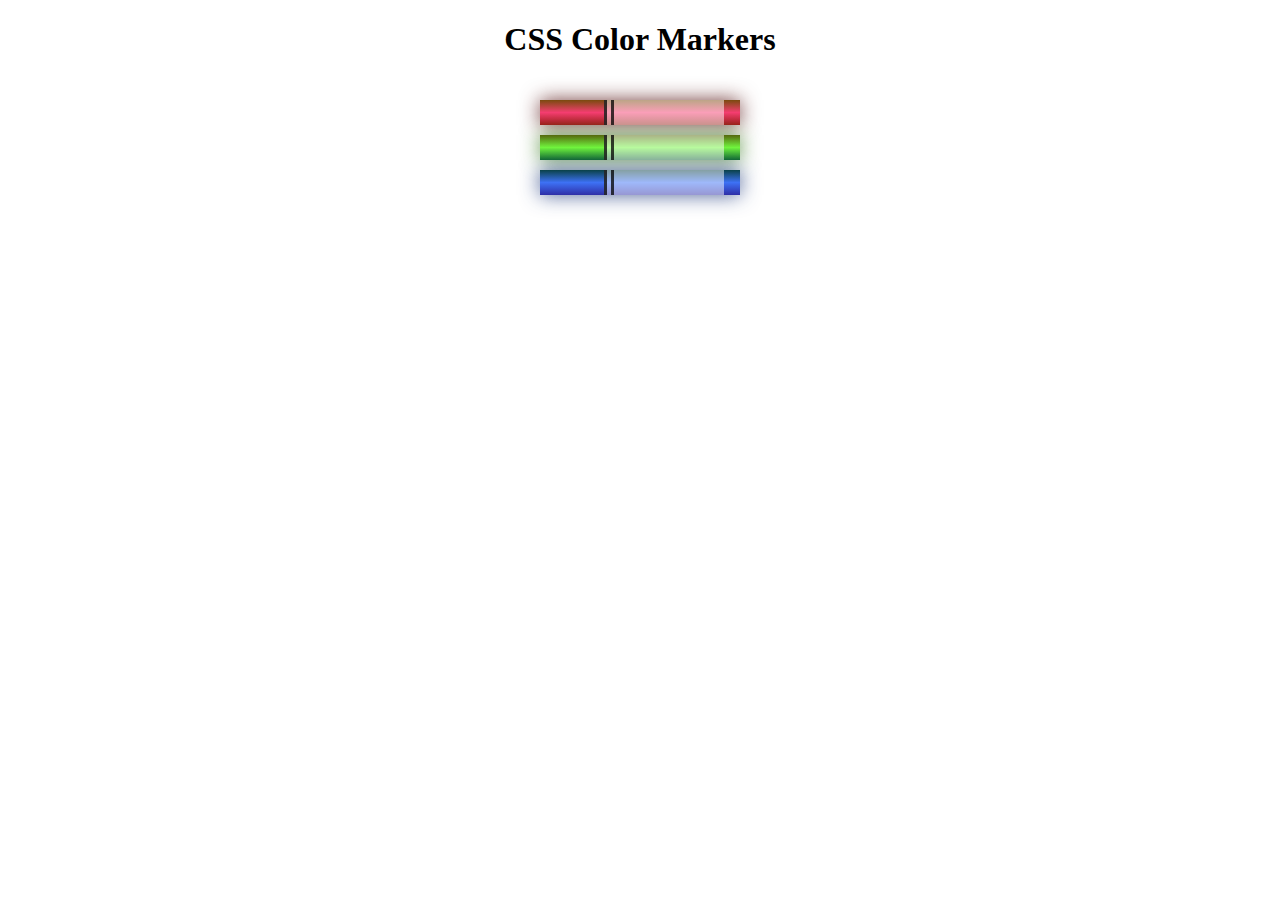
<file: Learn CSS Colors by Building a Set of Colored Markers/index.html>
<!DOCTYPE html>
<html>
  <head>
    <meta charset="utf-8">
    <meta name="viewport" content="width=device-width, initial-scale=1.0">
    <title>Colored Markers</title>
    <link rel="stylesheet" type="text/css" href="styles.css">
  </head>
  <body>
    <h1>CSS Color Markers</h1>
    <div class="container">
      <div class="marker red">
        <div class="cap"></div>
        <div class="sleeve"></div>
      </div>
      <div class="marker green">
        <div class="cap"></div>
        <div class="sleeve"></div>
      </div>
      <div class="marker blue">
        <div class="cap"></div>
        <div class="sleeve"></div>
      </div>
    </div>
  </body>
</html>
</file>
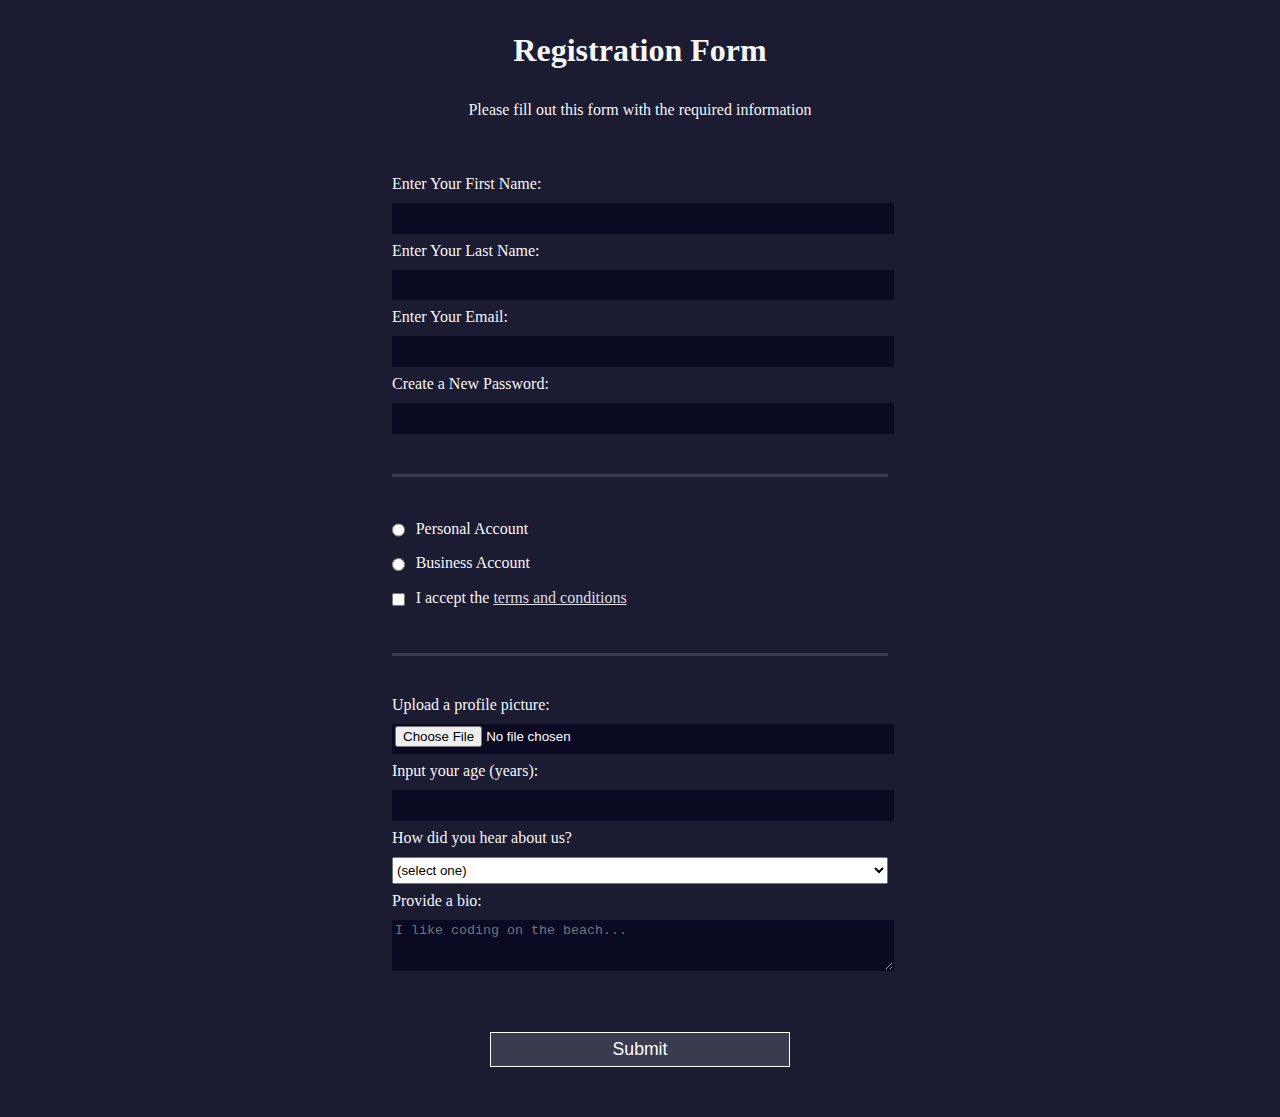
<file: Learn HTML Forms by Building a Registration Form/index.html>
<!DOCTYPE html>
<html>
  <head>
    <title>Registration Form</title>
	  <link rel="stylesheet" type="text/css" href="styles.css" />
  </head>
  <body>
    <h1>Registration Form</h1>
    <p>Please fill out this form with the required information</p>
    <form action='https://register-demo.freecodecamp.org'>
      <fieldset>
        <label>Enter Your First Name: <input type="text" name="first-name" required /></label>
        <label>Enter Your Last Name: <input type="text" name="last-name" required /></label>
        <label>Enter Your Email: <input type="email" name="email" required /></label>
        <label>Create a New Password: <input type="password" name="password" pattern="[a-z0-5]{8,}" required /></label>
      </fieldset>
      <fieldset>
        <label><input type="radio" name="account-type" class="inline" /> Personal Account</label>
        <label><input type="radio" name="account-type" class="inline" /> Business Account</label>
        <label>
          <input type="checkbox" name="terms" class="inline" required /> I accept the <a href="https://www.freecodecamp.org/news/terms-of-service/">terms and conditions</a>
			  </label>
      </fieldset>
      <fieldset>
        <label>Upload a profile picture: <input type="file" name="file" /></label>
        <label>Input your age (years): <input type="number" name="age" min="13" max="120" />
			  </label>
        <label>How did you hear about us?
          <select name="referrer">
            <option value="">(select one)</option>
            <option value="1">freeCodeCamp News</option>
            <option value="2">freeCodeCamp YouTube Channel</option>
            <option value="3">freeCodeCamp Forum</option>
            <option value="4">Other</option>
          </select>
        </label>
        <label>Provide a bio:
          <textarea name="bio" rows="3" cols="30" placeholder="I like coding on the beach..."></textarea>
			  </label>
      </fieldset>
      <input type="submit" value="Submit" />
    </form>
  </body>
</html>
</file>
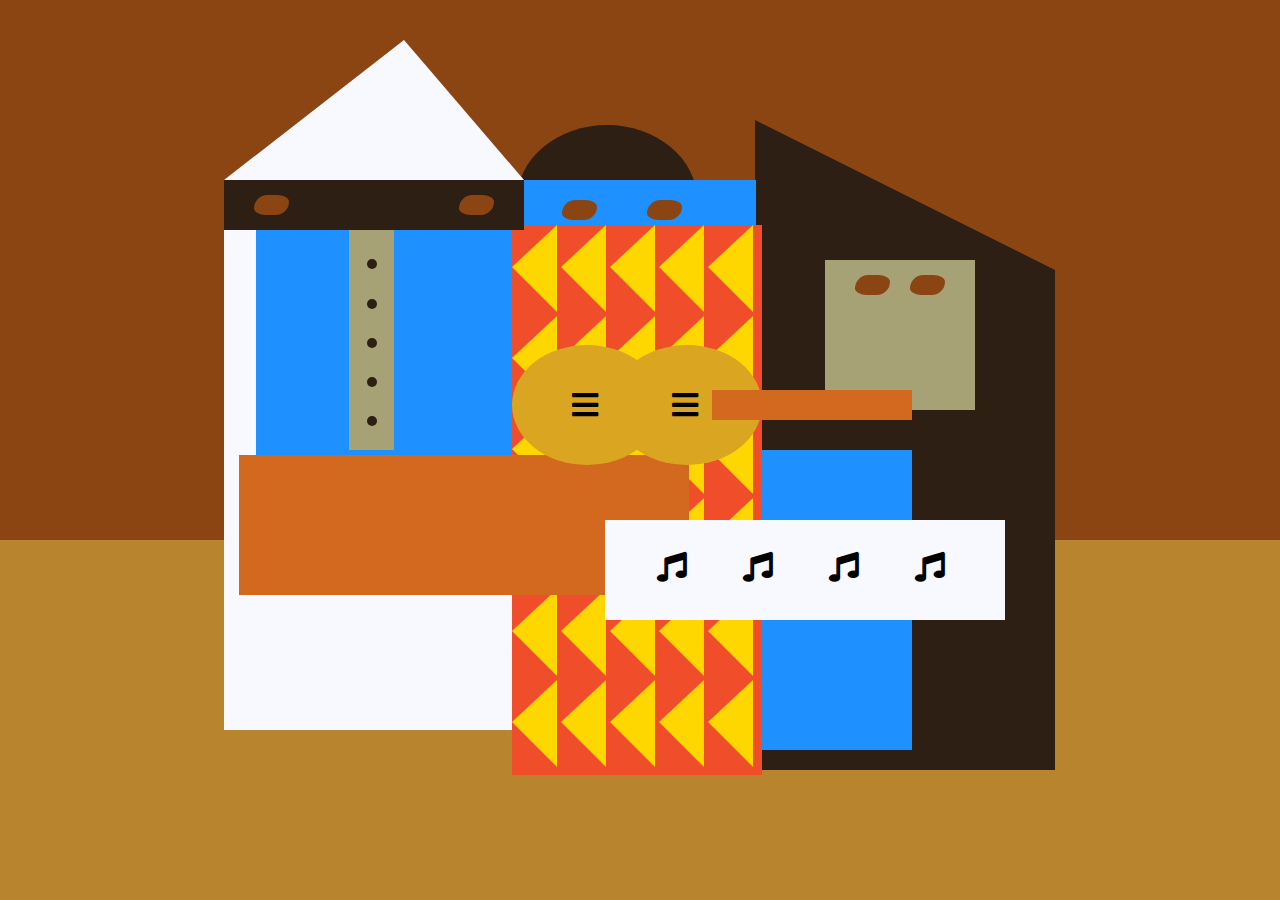
<file: Learn Intermediate CSS by Building a Picasso Painting/index.html>
<!DOCTYPE html>
<html>
  <head>
    <meta charset="utf-8">
    <title>Picasso Painting</title>
    <link rel="stylesheet" type="text/css" href="./styles.css" />
    <link rel="stylesheet" href="https://use.fontawesome.com/releases/v5.8.2/css/all.css">
  </head>
  <body>
    <div id="back-wall"></div>
        <div class="characters">
          <div id="offwhite-character">
            <div id="white-hat"></div>
            <div id="black-mask">
              <div class="eyes left"></div>
              <div class="eyes right"></div>
            </div>
            <div id="gray-instrument">
              <div class="black-dot"></div>
              <div class="black-dot"></div>
              <div class="black-dot"></div>
              <div class="black-dot"></div>
              <div class="black-dot"></div>
            </div>
            <div id="tan-table"></div>
          </div>
          <div id="black-character">
            <div id="black-hat"></div>
            <div id="gray-mask">
              <div class="eyes left"></div>
              <div class="eyes right"></div>
            </div>
            <div id="white-paper">
              <i class="fas fa-music"></i>
              <i class="fas fa-music"></i>
              <i class="fas fa-music"></i>
              <i class="fas fa-music"></i>
            </div>
          </div>
          <div class="blue" id="blue-left"></div>
          <div class="blue" id="blue-right"></div>
          <div id="orange-character">
            <div id="black-round-hat"></div>
            <div id="eyes-div">
              <div class="eyes left"></div>
              <div class="eyes right"></div>
            </div>
            <div id="triangles">
              <div class="triangle"></div>
              <div class="triangle"></div>
              <div class="triangle"></div>
              <div class="triangle"></div>
              <div class="triangle"></div>
              <div class="triangle"></div>
              <div class="triangle"></div>
              <div class="triangle"></div>
              <div class="triangle"></div>
              <div class="triangle"></div>
              <div class="triangle"></div>
              <div class="triangle"></div>
              <div class="triangle"></div>
              <div class="triangle"></div>
              <div class="triangle"></div>
              <div class="triangle"></div>
              <div class="triangle"></div>
              <div class="triangle"></div>
              <div class="triangle"></div>
              <div class="triangle"></div>
              <div class="triangle"></div>
              <div class="triangle"></div>
              <div class="triangle"></div>
              <div class="triangle"></div>
              <div class="triangle"></div>
              <div class="triangle"></div>
              <div class="triangle"></div>
              <div class="triangle"></div>
              <div class="triangle"></div>
              <div class="triangle"></div>
            </div>
            <div id="guitar">
              <div class="guitar" id="guitar-left">
                <i class="fas fa-bars"></i>
              </div>
              <div class="guitar" id="guitar-right">
                <i class="fas fa-bars"></i>
              </div>
              <div id="guitar-neck"></div>
            </div>
          </div>
        </div>
  </body>
</html>
</file>
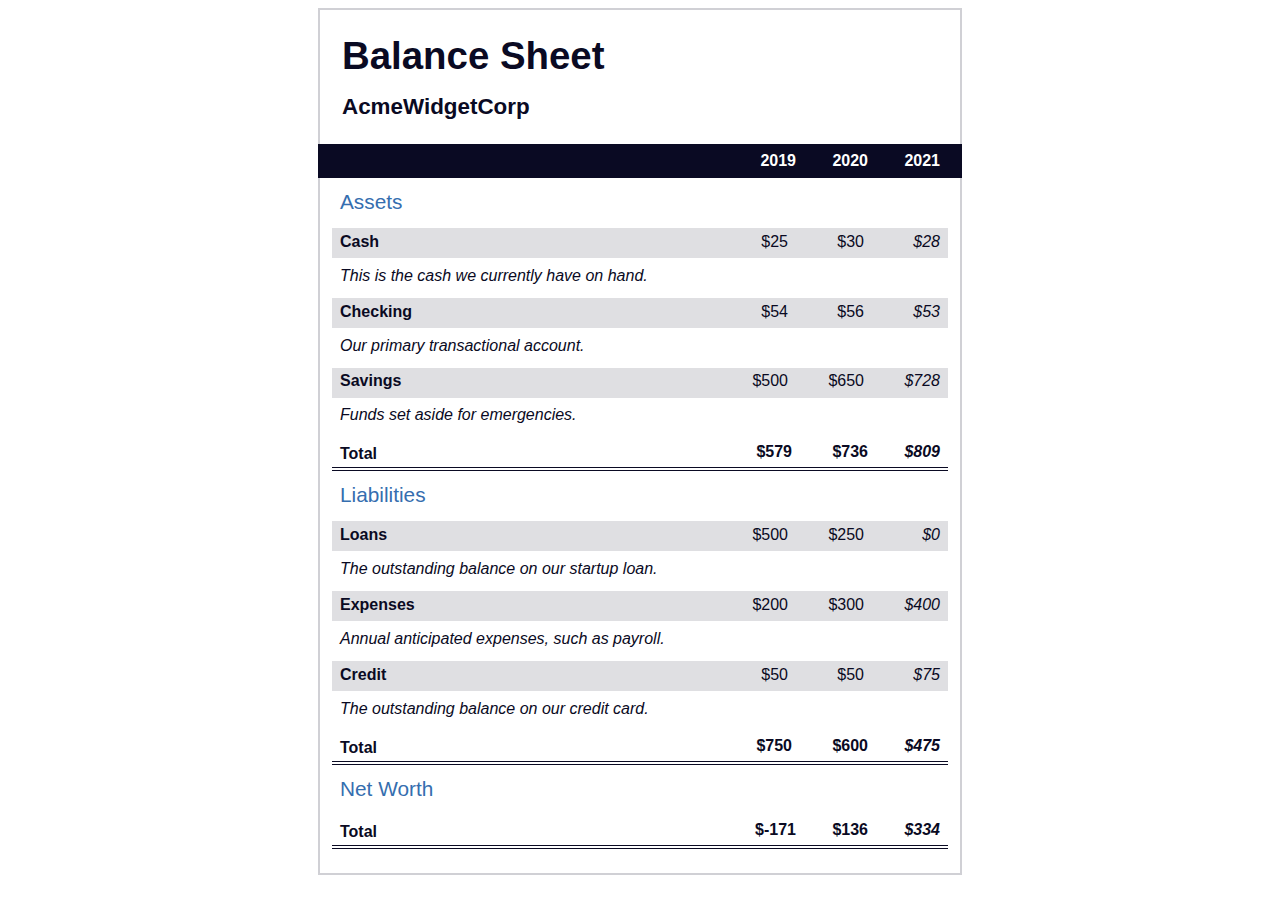
<file: Learn More About CSS Pseudo Selectors By Building A Balance Sheet/index.html>
<!DOCTYPE html>
<html>
  <head>
    <meta charset="UTF-8">
    <meta name="viewport" content="width=device-width, initial-scale=1.0">
    <title>Balance Sheet</title>
    <link rel="stylesheet" type="text/css" href="./styles.css">
  </head>
  <body>
    <main>
      <section>
        <h1>
          <span class="flex">
            <span>AcmeWidgetCorp</span>
            <span>Balance Sheet</span>
          </span>
        </h1>
        <div id="years" aria-hidden="true">
          <span class="year">2019</span>
          <span class="year">2020</span>
          <span class="year">2021</span>
        </div>
        <div class="table-wrap">
          <table>
            <caption>Assets</caption>
            <thead>
              <tr>
                <td></td>
                <th><span class="sr-only year">2019</span></th>
                <th><span class="sr-only year">2020</span></th>
                <th class="current"><span class="sr-only year">2021</span></th>
              </tr>
            </thead>
            <tbody>
              <tr class="data">
                <th>Cash <span class="description">This is the cash we currently have on hand.</span></th>
                <td>$25</td>
                <td>$30</td>
                <td class="current">$28</td>
              </tr>
              <tr class="data">
                <th>Checking <span class="description">Our primary transactional account.</span></th>
                <td>$54</td>
                <td>$56</td>
                <td class="current">$53</td>
              </tr>
              <tr class="data">
                <th>Savings <span class="description">Funds set aside for emergencies.</span></th>
                <td>$500</td>
                <td>$650</td>
                <td class="current">$728</td>
              </tr>
              <tr class="total">
                <th>Total <span class="sr-only">Assets</span></th>
                <td>$579</td>
                <td>$736</td>
                <td class="current">$809</td>
              </tr>
            </tbody>
          </table>
          <table>
            <caption>Liabilities</caption>
            <thead>
              <tr>
              <td></td>
              <th><span class="sr-only">2019</span></th>
              <th><span class="sr-only">2020</span></th>
              <th><span class="sr-only">2021</span></th>
              </tr>
            </thead>
            <tbody>
              <tr class="data">
                <th>Loans <span class="description">The outstanding balance on our startup loan.</span></th>
                <td>$500</td>
                <td>$250</td>
                <td class="current">$0</td>
              </tr>
              <tr class="data">
                <th>Expenses <span class="description">Annual anticipated expenses, such as payroll.</span></th>
                <td>$200</td>
                <td>$300</td>
                <td class="current">$400</td>
              </tr>
              <tr class="data">
                <th>Credit <span class="description">The outstanding balance on our credit card.</span></th>
                <td>$50</td>
                <td>$50</td>
                <td class="current">$75</td>
              </tr>
              <tr class="total">
                <th>Total <span class="sr-only">Liabilities</span></th>
                <td>$750</td>
                <td>$600</td>
                <td class="current">$475</td>
              </tr>
            </tbody>
          </table>
          <table>
            <caption>Net Worth</caption>
            <thead>
              <tr>
              <td></td>
              <th><span class="sr-only">2019</span></th>
              <th><span class="sr-only">2020</span></th>
              <th><span class="sr-only">2021</span></th>
              </tr>
            </thead>
            <tbody>
              <tr class="total">
                <th>Total <span class="sr-only">Net Worth</span></th>
                <td>$-171</td>
                <td>$136</td>
                <td class="current">$334</td>
              </tr>
            </tbody>
          </table>
        </div>
      </section>
    </main>
  </body>
</html>
</file>
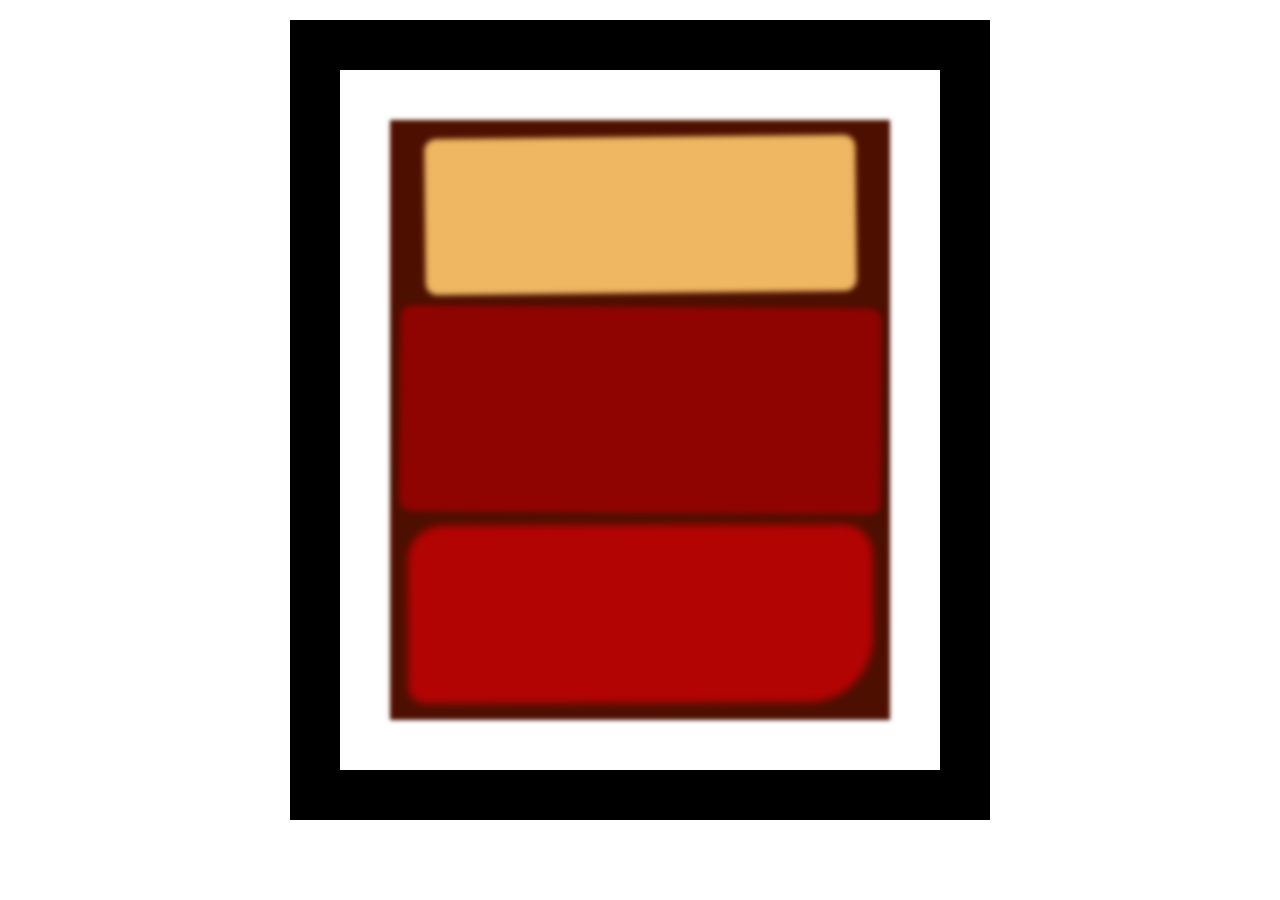
<file: Learn the CSS Box Model by Building a Rothko Painting/index.html>
<!DOCTYPE html>
<html lang="en">
  <head>
    <meta charset="UTF-8">
    <title>Rothko Painting</title>
    <link href="./styles.css" rel="stylesheet">
  </head>
  <body>
    <div class="frame">
      <div class="canvas">
        <div class="one"></div>
        <div class="two"></div>
        <div class="three"></div>
      </div>
    </div>
  </body>
</html>
</file>
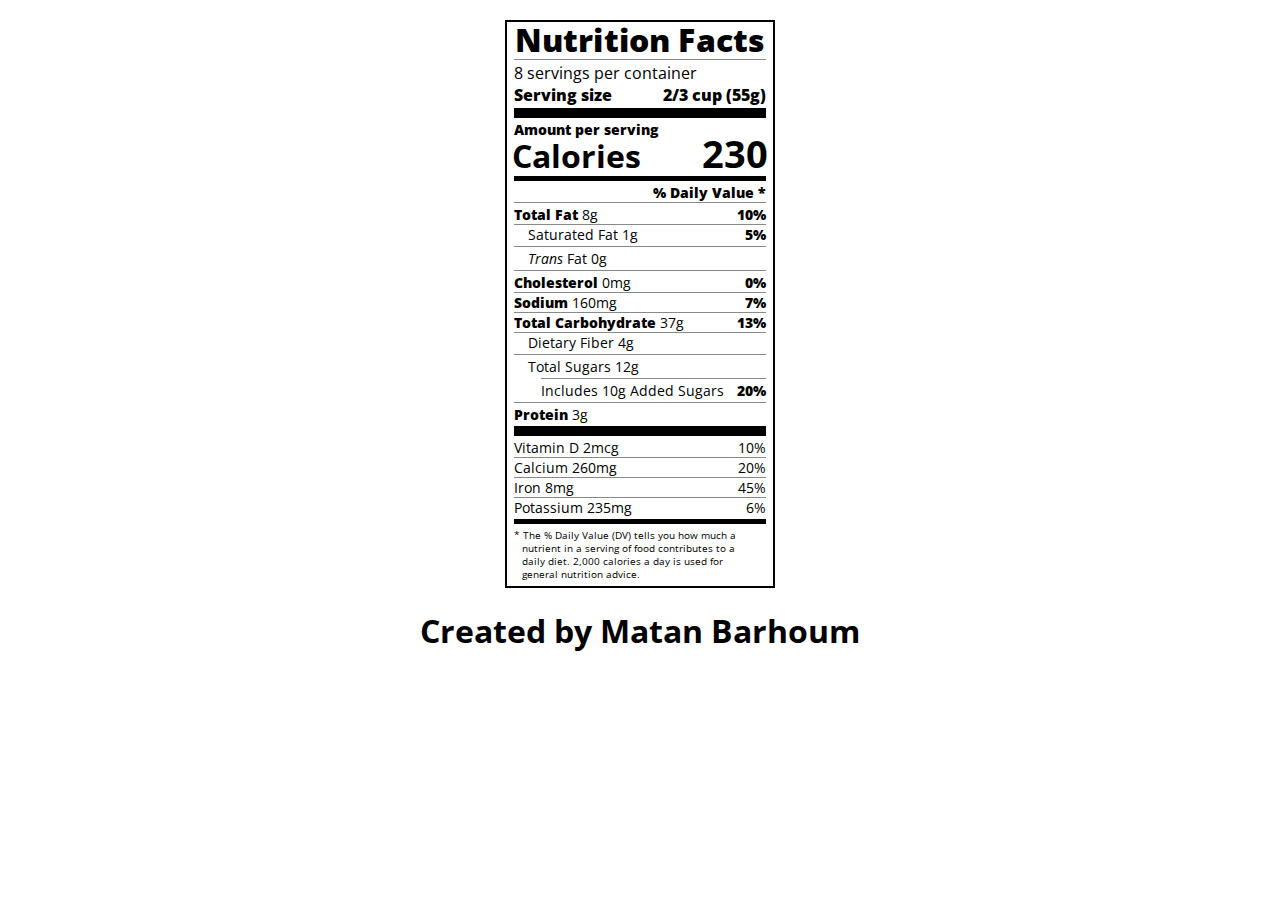
<file: Learn Typography By Building a Nutrition Label/index.html>
<!DOCTYPE html>
<html lang="en">
  <head>
    <meta charset="UTF-8">
    <title>Nutrition Label</title>
    <link href="https://fonts.googleapis.com/css?family=Open+Sans:400,700,800" rel="stylesheet">
    <link href="./styles.css" rel="stylesheet">
  </head>
  <body>
    <div class="label">
      <header>
        <h1 class="bold">Nutrition Facts</h1>
        <div class="divider"></div>
        <p>8 servings per container</p>
        <p class="bold">Serving size <span class="right">2/3 cup (55g)</span></p>
      </header>
      <div class="divider lg"></div>
      <div class="calories-info">
        <p class="bold sm-text">Amount per serving</p>
        <h1>Calories <span class="right">230</span></h1>
      </div>
      <div class="divider md"></div>
      <div class="daily-value sm-text">
        <p class="right bold no-divider">% Daily Value *</p>
        <div class="divider"></div>
        <p><span class="bold">Total Fat</span> 8g <span class="bold right">10%</span></p>
        <p class="indent no-divider">Saturated Fat 1g <span class="bold right">5%</span></p>
        <div class="divider"></div>
        <p class="indent no-divider"><i>Trans</i> Fat 0g</p>
        <div class="divider"></div>
        <p><span class="bold">Cholesterol</span> 0mg <span class="right bold">0%</span></p>
        <p><span class="bold">Sodium</span> 160mg <span class="right bold">7%</span></p>
        <p><span class="bold">Total Carbohydrate</span> 37g <span class="right bold">13%</span></p>
        <p class="indent no-divider">Dietary Fiber 4g</p>
        <div class="divider"></div>
        <p class="indent no-divider">Total Sugars 12g</p>
        <div class="divider dbl-indent"></div>
        <p class="dbl-indent no-divider">Includes 10g Added Sugars <span class="right bold">20%</span>
        <div class="divider"></div>
        <p class="no-divider"><span class="bold">Protein</span> 3g</p>
        <div class="divider lg"></div>
        <p>Vitamin D 2mcg <span class="right">10%</span></p>
        <p>Calcium 260mg <span class="right">20%</span></p>
        <p>Iron 8mg <span class="right">45%</span></p>
        <p class="no-divider">Potassium 235mg <span class="right">6%</span></p>
      </div>
      <div class="divider md"></div>
      <p class="note">* The % Daily Value (DV) tells you how much a nutrient in a serving of food contributes to a daily diet. 2,000 calories a day is used for general nutrition advice.</p>
    </div>
    <h1 class="center">Created by Matan Barhoum</h1>
  </body>
</html>
</file>
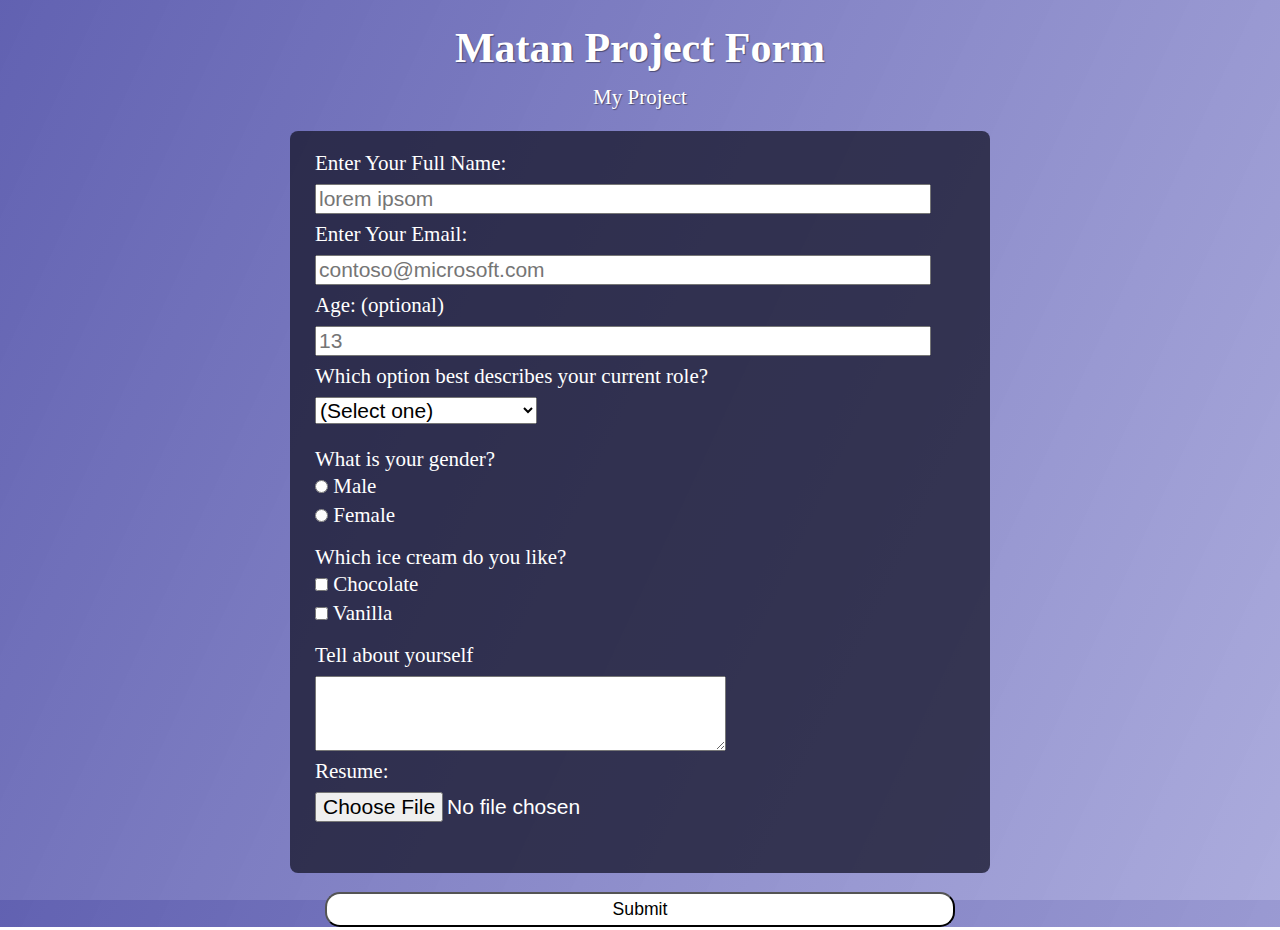
<file: Certification Projects/Build a Survey Form Project/index.html>
<!DOCTYPE html>
<html>
  <head>
    <meta charset="UTF-8">
    <meta name="viewport" content="width=device-width, initial-scale= 1.0">
    <link rel="stylesheet" type="text/css" href="styles.css">
    <title> Matan Project Form </title>
  </head>
  <body>
    <h1 id="title">Matan Project Form</h1>
    <p id="description">My Project</p>
    <form id="survey-form" action="submit">
      <div class="UserDetails">
      <div class="name">
      <label id="name-label">Enter Your Full Name: <input type="text" id="name" name="fullname" placeholder="lorem ipsom" required/></label>
      </div>
      <label id="email-label">Enter Your Email: <input type="email" id="email" name="email" placeholder="contoso@microsoft.com" required/></label>
      <label id="number-label">Age: (optional) <input type="number" id="number" min="18" max="120" placeholder="13"/></label>

<label>Which option best describes your current role?
<select id="dropdown">
  <option>(Select one)</option>
  <option>System Administrator</option>
  <option>Full Stack Developer</option>
</select>
</label>
      </div>
  <div class="gender">
    <label>What is your gender?</label>
<label><input type="radio" name="gender" value="male" id="gender" required/> Male</label>
<label><input type="radio" name="gender" value="female" id="gender" required/> Female</label>
</div>

  <div class="icecream">
    <label>Which ice cream do you like?</label>
<label><input type="checkbox" name="ice-cream" value="chocolate" id="ice-cream" required/> Chocolate</label>
<label><input type="checkbox" name="ice-cream" value="vanilla" id="ice-cream" required/> Vanilla</label>
</div>

<div class="bio">
<label id="bio">Tell about yourself</label>
<textarea rows="3" cols="30" required></textarea>
<label>Resume:</label><input type="file" required/>
</div>

            <input type="submit" id="submit" />
    </form>
  </body>
</html>
</file>
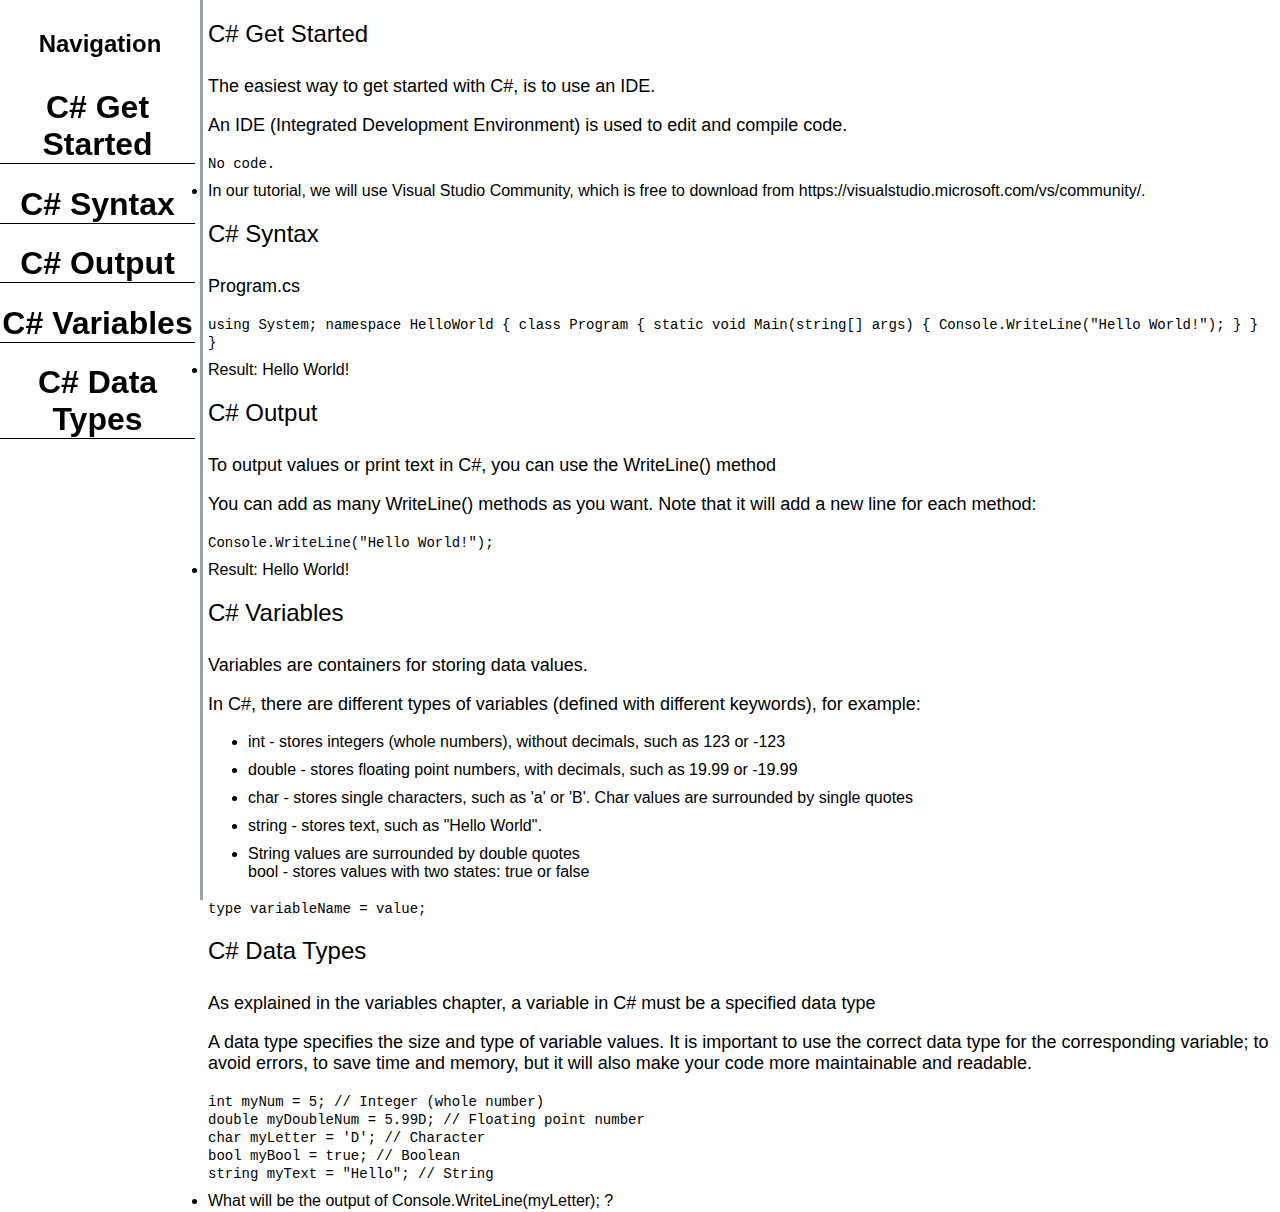
<file: Certification Projects/Build a Technical Documentation Page/index.html>
<!DOCTYPE html>
<html>
<head>
  <link rel="stylesheet" href="styles.css">
  <meta charset="UTF-8" />
  <meta name="viewport" content="width=device-width, initial-scale=1.0" />
  <title>My Test website</title>
  <body>
  <main id="main-doc">
      <section class="main-section" id="C#_Get_Started">
        <header>C# Get Started</header>
      <p>The easiest way to get started with C#, is to use an IDE.</p>
      <p>An IDE (Integrated Development Environment) is used to edit and compile code.</p>
      <code>No code.</code>
      <li>In our tutorial, we will use Visual Studio Community, which is free to download from https://visualstudio.microsoft.com/vs/community/.</li>
      </section>
      <section class="main-section" id="C#_Syntax">
        <header>C# Syntax</header>
       <p><In the previous chapter, we created a C# file called Program.cs, and we used the following code to print "Hello World" to the screen:</p>
      <p>Program.cs</p>
      <code>using System;

namespace HelloWorld
{
  class Program
  {
    static void Main(string[] args)
    {
      Console.WriteLine("Hello World!");    
    }
  }
}
</code>
      <li>Result: Hello World!</li>
        </section>
      <section class="main-section" id="C#_Output">
        <header>C# Output</header>
              <p>To output values or print text in C#, you can use the WriteLine() method</p>
      <p>You can add as many WriteLine() methods as you want. Note that it will add a new line for each method:

</p>
      <code>Console.WriteLine("Hello World!");</code>
      <li>Result: Hello World!</li>
        </section>
      <section class="main-section" id="C#_Variables">
        <header>C# Variables</header>
              <p>Variables are containers for storing data values.</p>
      <p>In C#, there are different types of variables (defined with different keywords), for example:
<ul>
<li>int - stores integers (whole numbers), without decimals, such as 123 or -123 </li>
<li>double - stores floating point numbers, with decimals, such as 19.99 or -19.99</li>
<li>char - stores single characters, such as 'a' or 'B'. Char values are surrounded by single quotes</li>
<li>string - stores text, such as "Hello World". <li>String values are surrounded by double quotes</li>
bool - stores values with two states: true or false</li>
</ul>
</p>
<code>type variableName = value;</code>
      
        </section>
      <section class="main-section" id="C#_Data_Types">
        <header>C# Data Types</header>
              <p>As explained in the variables chapter, a variable in C# must be a specified data type</p>
      <p>A data type specifies the size and type of variable values. It is important to use the correct data type for the corresponding variable; to avoid errors, to save time and memory, but it will also make your code more maintainable and readable.</p>
      <code>int myNum = 5;               // Integer (whole number) <br>
double myDoubleNum = 5.99D;  // Floating point number <br>
char myLetter = 'D';         // Character <br>
bool myBool = true;          // Boolean <br>
string myText = "Hello";     // String</code>
      <li>What will be the output of Console.WriteLine(myLetter); ?</li>
        </section>

        <section id="nav-bar">
        <nav id="navbar" class="head-divider">
          <header id="nav-title">Navigation</header>
          <a class="nav-link" href="#C#_Get_Started"><h1>C# Get Started</h1></a>
          <a class="nav-link" href="#C#_Syntax"><h1>C# Syntax</h1></a>
          <a class="nav-link" href="#C#_Output"><h1>C# Output</h1></a>
          <a class="nav-link" href="#C#_Variables"><h1>C# Variables</h1></a>
          <a class="nav-link" href="#C#_Data_Types"><h1>C# Data Types</h1></a>
        </nav>
        </section>
  </main>
  </body>
</head>
</html>
</file>
<file: Learn CSS Colors by Building a Set of Colored Markers/styles.css>
h1 {
  text-align: center;
}

.container {
  background-color: rgb(255, 255, 255);
  padding: 10px 0;
}

.marker {
  width: 200px;
  height: 25px;
  margin: 10px auto;
}

.cap {
  width: 60px;
  height: 25px;
}

.sleeve {
  width: 110px;
  height: 25px;
  background-color: rgba(255, 255, 255, 0.5);
  border-left: 10px double rgba(0, 0, 0, 0.75);
}

.cap, .sleeve {
  display: inline-block;
}

.red {
  background: linear-gradient(rgb(122, 74, 14), rgb(245, 62, 113), rgb(162, 27, 27));
  box-shadow: 0 0 20px 0 rgba(83, 14, 14, 0.8);
}

.green {
  background: linear-gradient(#55680D, #71F53E, #116C31);
  box-shadow: 0 0 20px 0 #3B7E20CC;
}

.blue {
  background: linear-gradient(hsl(186, 76%, 16%), hsl(223, 90%, 60%), hsl(240, 56%, 42%));
  box-shadow: 0 0 20px 0 hsla(223, 59%, 31%, 0.8);
}
</file>
<file: Learn HTML Forms by Building a Registration Form/styles.css>
body {
  width: 100%;
  height: 100vh;
  margin: 0;
  background-color: #1b1b32;
	color: #f5f6f7;
  font-family: Tahoma;
	font-size: 16px;
}

h1, p {
  margin: 1em auto;
  text-align: center;
}

form {
  width: 60vw;
	max-width: 500px;
	min-width: 300px;
	margin: 0 auto;
  padding-bottom: 2em;
}

fieldset {
  border: none;
	padding: 2rem 0;
}

fieldset:not(:last-of-type) {
  border-bottom: 3px solid #3b3b4f;
}

label {
  display: block;
	margin: 0.5rem 0;
}

input,
textarea,
select {
  margin: 10px 0 0 0;
	width: 100%;
  min-height: 2em;
}

input, textarea {
  background-color: #0a0a23;
  border: 1px solid #0a0a23;
  color: #ffffff;
}

.inline {
  width: unset;
  margin: 0 0.5em 0 0;
  vertical-align: middle;
}

input[type="submit"] {
  display: block;
  width: 60%;
  margin: 1em auto;
  height: 2em;
  font-size: 1.1rem;
  background-color: #3b3b4f;
  border-color: white;
  min-width: 300px;
}

input[type="file"] {
  padding: 1px 2px;
}

a {
  color: #dfdfe2;
}
</file>
<file: Learn Intermediate CSS by Building a Picasso Painting/styles.css>
body {
  background-color: rgb(184, 132, 46);
}

#back-wall {
  background-color: #8B4513;
  width: 100%;
  height: 60%;
  position: absolute;
  top: 0;
  left: 0;
  z-index: -1;
}

#offwhite-character {
  width: 300px;
  height: 550px;
  background-color: GhostWhite;
  position: absolute;
  top: 20%;
  left: 17.5%;
}

#white-hat {
  width: 0;
  height: 0;
  border-style: solid;
  border-width: 0 120px 140px 180px;
  border-top-color: transparent;
  border-right-color: transparent;
  border-bottom-color: GhostWhite;
  border-left-color: transparent;
  position: absolute;
  top: -140px;
  left: 0;
}

#black-mask {
  width: 100%;
  height: 50px;
  background-color: rgb(45, 31, 19);
  position: absolute;
  top: 0;
  left: 0;
  z-index: 1;
}

#gray-instrument {
  width: 15%;
  height: 40%;
  background-color: rgb(167, 162, 117);
  position: absolute;
  top: 50px;
  left: 125px;
  z-index: 1;
}

.black-dot {
  width: 10px;
  height: 10px;
  background-color: rgb(45, 31, 19);
  border-radius: 50%;
  display: block;
  margin: auto;
  margin-top: 65%;
}

#tan-table {
  width: 450px;
  height: 140px;
  background-color: #D2691E;
  position: absolute;
  top: 275px;
  left: 15px;
  z-index: 1;
}

#black-character {
  width: 300px;
  height: 500px;
  background-color: rgb(45, 31, 19);
  position: absolute;
  top: 30%;
  left: 59%;
}

#black-hat {
  width: 0;
  height: 0;
  border-style: solid;
  border-width: 150px 0 0 300px;
  border-top-color: transparent;
  border-right-color: transparent;
  border-bottom-color: transparent;
  border-left-color: rgb(45, 31, 19);
  position: absolute;
  top: -150px;
  left: 0;
}

#gray-mask {
  width: 150px;
  height: 150px;
  background-color: rgb(167, 162, 117);
  position: absolute;
  top: -10px;
  left: 70px;
}

#white-paper {
  width: 400px;
  height: 100px;
  background-color: GhostWhite;
  position: absolute;
  top: 250px;
  left: -150px;
  z-index: 1;
}

.fa-music {
  display: inline-block;
  margin-top: 8%;
  margin-left: 13%;
}

.blue {
  background-color: #1E90FF;
}

#blue-left {
  width: 500px;
  height: 300px;
  position: absolute;
  top: 20%;
  left: 20%;
}

#blue-right {
  width: 400px;
  height: 300px;
  position: absolute;
  top: 50%;
  left: 40%;
}

#orange-character {
  width: 250px;
  height: 550px;
  background-color: rgb(240, 78, 42);
  position: absolute;
  top: 25%;
  left: 40%;
}

#black-round-hat {
  width: 180px;
  height: 150px;
  background-color: rgb(45, 31, 19);
  border-radius: 50%;
  position: absolute;
  top: -100px;
  left: 5px;
  z-index: -1;
}

#eyes-div {
  width: 180px;
  height: 50px;
  position: absolute;
  top: -40px;
  left: 20px;
  z-index: 3;
}

#triangles {
  width: 250px;
  height: 550px;
}

.triangle {
  width: 0;
  height: 0;
  border-style: solid;
  border-width: 42px 45px 45px 0;
  border-top-color: transparent;
  border-right-color: Gold; /* yellow */
  border-bottom-color: transparent;
  border-left-color: transparent;
  display: inline-block;
}

#guitar {
  width: 100%;
  height: 100px;
  position: absolute;
  top: 120px;
  left: 0px;
  z-index: 3;
}

.guitar {
  width: 150px;
  height: 120px;
  background-color: Goldenrod;
  border-radius: 50%;
}

#guitar-left {
  position: absolute;
  left: 0px;
}

#guitar-right {
  position: absolute;
  left: 100px;
}

.fa-bars {
  display: block;
  margin-top: 30%;
  margin-left: 40%;
}

#guitar-neck {
  width: 200px;
  height: 30px;
  background-color: #D2691E;
  position: absolute;
  top: 45px;
  left: 200px;
  z-index: 3;
}

.eyes {
  width: 35px;
  height: 20px;
  background-color: #8B4513;
  border-radius: 20px 50%;
}

.right {
  position: absolute;
  top: 15px;
  right: 30px;
}

.left {
  position: absolute;
  top: 15px;
  left: 30px;
}

.fas {
  font-size: 30px;
}
</file>
<file: Learn More About CSS Pseudo Selectors By Building A Balance Sheet/styles.css>
span[class~="sr-only"] {
  border: 0 !important;
  clip: rect(1px, 1px, 1px, 1px) !important;
  clip-path: inset(50%) !important;
  -webkit-clip-path: inset(50%) !important;
  height: 1px !important;
  width: 1px !important;
  position: absolute !important;
  overflow: hidden !important;
  white-space: nowrap !important;
  padding: 0 !important;
  margin: -1px !important;
}

html {
  box-sizing: border-box;
}

body {
  font-family: sans-serif;
  color: #0a0a23;
}

h1 {
  max-width: 37.25rem;
  margin: 0 auto;
  padding: 1.5rem 1.25rem;
}

h1 .flex {
  display: flex;
  flex-direction: column-reverse;
  gap: 1rem;
}

h1 .flex span:first-of-type {
  font-size: 0.7em;
}

h1 .flex span:last-of-type {
  font-size: 1.2em;
}

section {
  max-width: 40rem;
  margin: 0 auto;
  border: 2px solid #d0d0d5;
}

#years {
  display: flex;
  justify-content: flex-end;
  position: sticky;
  top: 0;
  background: #0a0a23;
  color: #fff;
  z-index: 999;
  padding: 0.5rem calc(1.25rem + 2px) 0.5rem 0;
  margin: 0 -2px;
}

#years span[class] {
  font-weight: bold;
  width: 4.5rem;
  text-align: right;
}

.table-wrap {
  padding: 0 0.75rem 1.5rem 0.75rem;
}

table {
  border-collapse: collapse;
  border: 0;
  width: 100%;
  position: relative;
  margin-top: 3rem;
}

table caption {
  color: #356eaf;
  font-size: 1.3em;
  font-weight: normal;
  position: absolute;
  top: -2.25rem;
  left: 0.5rem;
}

tbody td {
  width: 100vw;
  min-width: 4rem;
  max-width: 4rem;
}

tbody th {
  width: calc(100% - 12rem);
}

tr[class="total"] {
  border-bottom: 4px double #0a0a23;
  font-weight: bold;
}

tr[class="total"] th {
  text-align: left;
  padding: 0.5rem 0 0.25rem 0.5rem;
}

tr.total td {
  text-align: right;
  padding: 0 0.25rem;
}

tr.total td:nth-of-type(3) {
  padding-right: 0.5rem;
}

tr.total:hover {
  background-color: #99c9ff;
}

td.current {
  font-style: italic;
}

tr.data {
  background-image: linear-gradient(to bottom, #dfdfe2 1.845rem, white 1.845rem);
}

tr.data th {
  text-align: left;
  padding-top: 0.3rem;
  padding-left: 0.5rem;
}

tr.data th .description {
  display: block;
  font-weight: normal;
  font-style: italic;
  padding: 1rem 0 0.75rem;
  margin-right: -13.5rem;
}

tr.data td {
  vertical-align: top;
  padding: 0.3rem 0.25rem 0;
  text-align: right;
}

tr.data td {
  padding-right: 0.5rem;
}
</file>
<file: Learn the CSS Box Model by Building a Rothko Painting/styles.css>
.canvas {
  width: 500px;
  height: 600px;
  background-color: #4d0f00;
  overflow: hidden;
  filter: blur(2px);
}

.frame {
  border: 50px solid black;
  width: 500px;
  padding: 50px;
  margin: 20px auto;
}

.one {
  width: 425px;
  height: 150px;
  background-color: #efb762;
  margin: 20px auto;
  box-shadow: 0 0 3px 3px #efb762;
  border-radius: 9px;
  transform: rotate(-0.6deg);
}

.two {
  width: 475px;
  height: 200px;
  background-color: #8f0401;
  margin: 0 auto 20px;
  box-shadow: 0 0 3px 3px #8f0401;
  border-radius: 8px 10px;
  transform: rotate(0.4deg);
}

.one, .two {
  filter: blur(1px);
}

.three {
  width: 91%;
  height: 28%;
  background-color: #b20403;
  margin: auto;
  filter: blur(2px);
  box-shadow: 0 0 5px 5px #b20403;
  border-radius: 30px 25px 60px 12px;
transform: rotate(-0.2deg);
}
</file>
<file: Learn Typography By Building a Nutrition Label/styles.css>
* {
  box-sizing: border-box;
}

html {
  font-size: 16px;
}

body {
  font-family: 'Open Sans', sans-serif;
}

.label {
  border: 2px solid black;
  width: 270px;
  margin: 20px auto;
  padding: 0 7px;
}

header h1 {
  text-align: center;
  margin: -4px 0;
  letter-spacing: 0.15px
}

p {
  margin: 0;
}

.divider {
  border-bottom: 1px solid #888989;
  margin: 2px 0;
  clear: right;
}

.bold {
  font-weight: 800;
}

.right {
  float: right;
}

.lg {
  height: 10px;
}

.lg, .md {
  background-color: black;
  border: 0;
}

.md {
  height: 5px;
}

.sm-text {
  font-size: 0.85rem;
}

.calories-info h1 {
  margin: -5px -2px;
  overflow: hidden;
}

.calories-info span {
  font-size: 1.2em;
  margin-top: -7px;
}

.indent {
  margin-left: 1em;
}

.dbl-indent {
  margin-left: 2em;
}

.daily-value p:not(.no-divider) {
  border-bottom: 1px solid #888989;
}

.note {
  font-size: 0.6rem;
  margin: 5px 0;
  padding: 0px 8px;
  text-indent: -8px;
}

.center {
  text-align: center;
}
</file>
<file: Certification Projects/Build a Survey Form Project/styles.css>
body {
width: 100%;
height: 100vh;       
margin: 0;
font-size: 21px;
color: white;
font-family: 'Tahoma';
background-image: linear-gradient( 115deg, rgba(58, 58, 158, 0.8), rgba(136, 136, 206, 0.7) ), url(https://cdn.freecodecamp.org/testable-projects-fcc/images/survey-form-background.jpeg);
}
.name {
  padding-top: 20px;
  min-height: 2em;
}
label {
display: block;
margin-left: 25px;
}
input, select, textarea {
  display: block;
  margin: 0.5rem 0;
}

h1 {
  padding-top: 1.5rem;
}

p{
  padding-bottom: 0.5rem;
}

h1, h2, p {
    text-align: center;
    margin-top: 0;
    margin-bottom: 0.8rem;
    text-shadow: 1px 1px 1px rgb(0 0 0 / 40%)
}

form {
  width: 700px;
	max-width: 1000px;
	min-width: 300px;
  max-height: 700px;
	margin: 0 auto;
  padding-bottom: 2em;
  background: rgba(27, 27, 50, 0.8);
  border-radius: 8px;
}


input[type="submit"] {
  display: block;
  text-align: center;

  margin: 4em auto;
  height: 2em;
  font-size: 1.1rem;
  background-color: White;
  border-radius: 15px;
  min-width: 300px;
}

input {
  width: 90%
}


input[type="radio"] {
  display: inline-block;
  width: unset;
}

input[type="checkbox"] 
{
  display: inline-block;
  width: unset;
}

input[type="file"] {
  margin-left: 25px;
}

textarea {
  margin-left: 25px;
  font-size: 21px;
}

.gender, .icecream, .bio, .resume {
  padding-top: 15px;
}

input, select {
  font-size: 21px;
}
</file>
<file: Certification Projects/Build a Technical Documentation Page/styles.css>
body {
  font-family: arial;
  margin-top: 2px;
  margin-bottom: 2px;
}

li {
  margin-top: 10px;
}

p {
  font-size: 18px;
}
#navbar h1 {
  margin-right: 5px;
}

#nav-title {
  font-size: 24px;
  margin-top: 20px;
  font-weight: 600;
  text-align: center;
}

a {
  color: black;
  text-decoration: none;
}

section header {
  padding-top: 10px;
  padding-bottom: 10px;
}
.nav-link {
  text-align: center;
}
#nav-bar {
    position: fixed;
    min-width: 200px;
    top: 0px;
    left: 0px;
    width: 200px;
    height: 100%;
    border-right: solid;
    border-color: rgba(0, 22, 22, 0.4);
}.head-divider h1 {
  border-bottom: 1px solid black;
}

.main-section {
  margin-left: 200px;
  
}

.main-section header {
  margin-top: 10px;
  margin-bottom: 10px;
  font-size: 24px;
}

code {
  font-size: 14px;
}

@media(max-width:860px) {
  code {
  width: 50%;
  }
}
</file>
